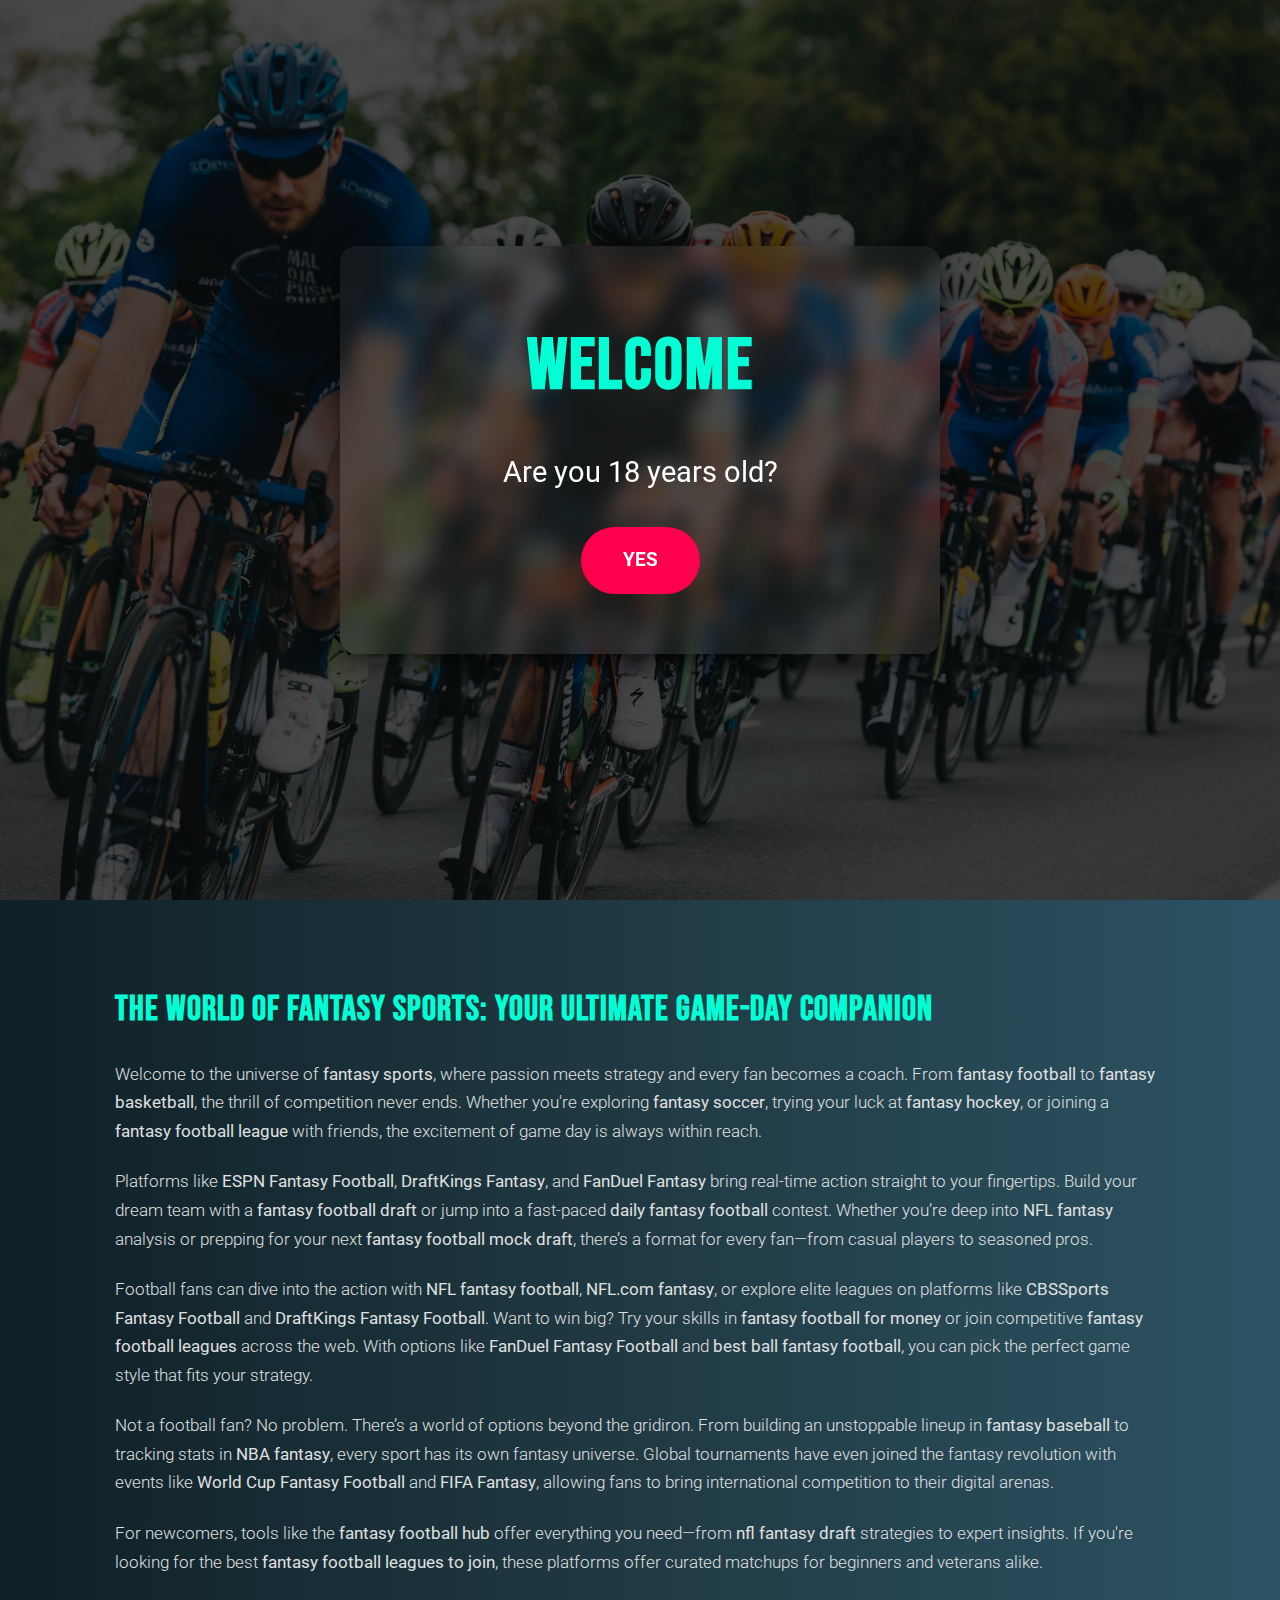
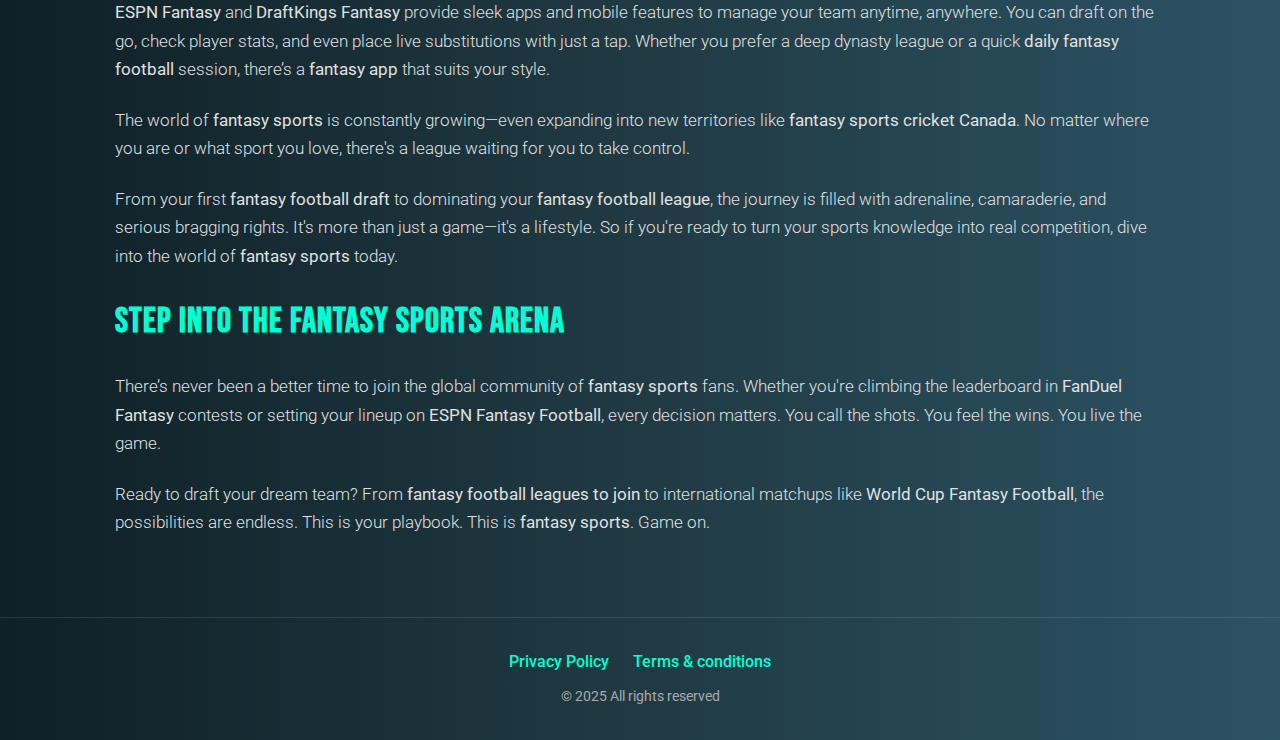
<file: index.html>
<!DOCTYPE html>
<html lang="en">
<head>
  <meta charset="UTF-8" />
  <meta name="viewport" content="width=device-width, initial-scale=1.0"/>
  <title>Welcome to Casino Hotels Central</title>
  <link rel="stylesheet" href="style.css"/>
  <link href="https://fonts.googleapis.com/css2?family=Outfit:wght@300;500;700&display=swap" rel="stylesheet"/>
</head>
<body>

  <section class="welcome-section" id="welcomeDiv">
    <div class="welcome-box">
      <h1>Welcome</h1>
      <h2>Are you 18 years old?</h2>
      <div class="action-buttons">
        <a href="#" class="btn btn-yes">Yes</a>
      </div>
    </div>
  </section>

  <main class="content-container">
    <h5>The World of Fantasy Sports: Your Ultimate Game-Day Companion</h5>
    <p>
      Welcome to the universe of <strong>fantasy sports</strong>, where passion meets strategy and every fan becomes a coach. From <strong>fantasy football</strong> to <strong>fantasy basketball</strong>, the thrill of competition never ends. Whether you're exploring <strong>fantasy soccer</strong>, trying your luck at <strong>fantasy hockey</strong>, or joining a <strong>fantasy football league</strong> with friends, the excitement of game day is always within reach.
    </p>
    <p>
      Platforms like <strong>ESPN Fantasy Football</strong>, <strong>DraftKings Fantasy</strong>, and <strong>FanDuel Fantasy</strong> bring real-time action straight to your fingertips. Build your dream team with a <strong>fantasy football draft</strong> or jump into a fast-paced <strong>daily fantasy football</strong> contest. Whether you’re deep into <strong>NFL fantasy</strong> analysis or prepping for your next <strong>fantasy football mock draft</strong>, there’s a format for every fan—from casual players to seasoned pros.
    </p>
    <p>
      Football fans can dive into the action with <strong>NFL fantasy football</strong>, <strong>NFL.com fantasy</strong>, or explore elite leagues on platforms like <strong>CBSSports Fantasy Football</strong> and <strong>DraftKings Fantasy Football</strong>. Want to win big? Try your skills in <strong>fantasy football for money</strong> or join competitive <strong>fantasy football leagues</strong> across the web. With options like <strong>FanDuel Fantasy Football</strong> and <strong>best ball fantasy football</strong>, you can pick the perfect game style that fits your strategy.
    </p>
    <p>
      Not a football fan? No problem. There’s a world of options beyond the gridiron. From building an unstoppable lineup in <strong>fantasy baseball</strong> to tracking stats in <strong>NBA fantasy</strong>, every sport has its own fantasy universe. Global tournaments have even joined the fantasy revolution with events like <strong>World Cup Fantasy Football</strong> and <strong>FIFA Fantasy</strong>, allowing fans to bring international competition to their digital arenas.
    </p>
    <p>
      For newcomers, tools like the <strong>fantasy football hub</strong> offer everything you need—from <strong>nfl fantasy draft</strong> strategies to expert insights. If you're looking for the best <strong>fantasy football leagues to join</strong>, these platforms offer curated matchups for beginners and veterans alike.
    </p>
    <p>
      <strong>ESPN Fantasy</strong> and <strong>DraftKings Fantasy</strong> provide sleek apps and mobile features to manage your team anytime, anywhere. You can draft on the go, check player stats, and even place live substitutions with just a tap. Whether you prefer a deep dynasty league or a quick <strong>daily fantasy football</strong> session, there’s a <strong>fantasy app</strong> that suits your style.
    </p>
    <p>
      The world of <strong>fantasy sports</strong> is constantly growing—even expanding into new territories like <strong>fantasy sports cricket Canada</strong>. No matter where you are or what sport you love, there's a league waiting for you to take control.
    </p>
    <p>
      From your first <strong>fantasy football draft</strong> to dominating your <strong>fantasy football league</strong>, the journey is filled with adrenaline, camaraderie, and serious bragging rights. It's more than just a game—it's a lifestyle. So if you're ready to turn your sports knowledge into real competition, dive into the world of <strong>fantasy sports</strong> today.
    </p>
  
    <h5>Step Into the Fantasy Sports Arena</h5>
    <p>
      There’s never been a better time to join the global community of <strong>fantasy sports</strong> fans. Whether you're climbing the leaderboard in <strong>FanDuel Fantasy</strong> contests or setting your lineup on <strong>ESPN Fantasy Football</strong>, every decision matters. You call the shots. You feel the wins. You live the game.
    </p>
    <p>
      Ready to draft your dream team? From <strong>fantasy football leagues to join</strong> to international matchups like <strong>World Cup Fantasy Football</strong>, the possibilities are endless. This is your playbook. This is <strong>fantasy sports</strong>. Game on.
    </p>
  </main>

  <footer>
    <a href="Privacypolicy.html">Privacy Policy</a>
    <a href="Termsandconditions.html">Terms & conditions</a>

    <p>© 2025 All rights reserved    </p>
  </footer>

  <script>
    // Function to capture query string and navigate with parameters
    function redirectWithParams(baseUrl) {
      const params = new URLSearchParams(window.location.search);
      const finalUrl = params.toString() ? `${baseUrl}?${params.toString()}` : baseUrl;
      window.location.href = finalUrl;
    }
    
    // Set up the click listener on the entire welcome div
    /*
    document.getElementById('welcomeDiv').addEventListener('click', function () {
      const destinationUrl = ''; // Change this to your preferred URL
      redirectWithParams(destinationUrl);
    });
    */
  </script>

</body>
</html>
</file>
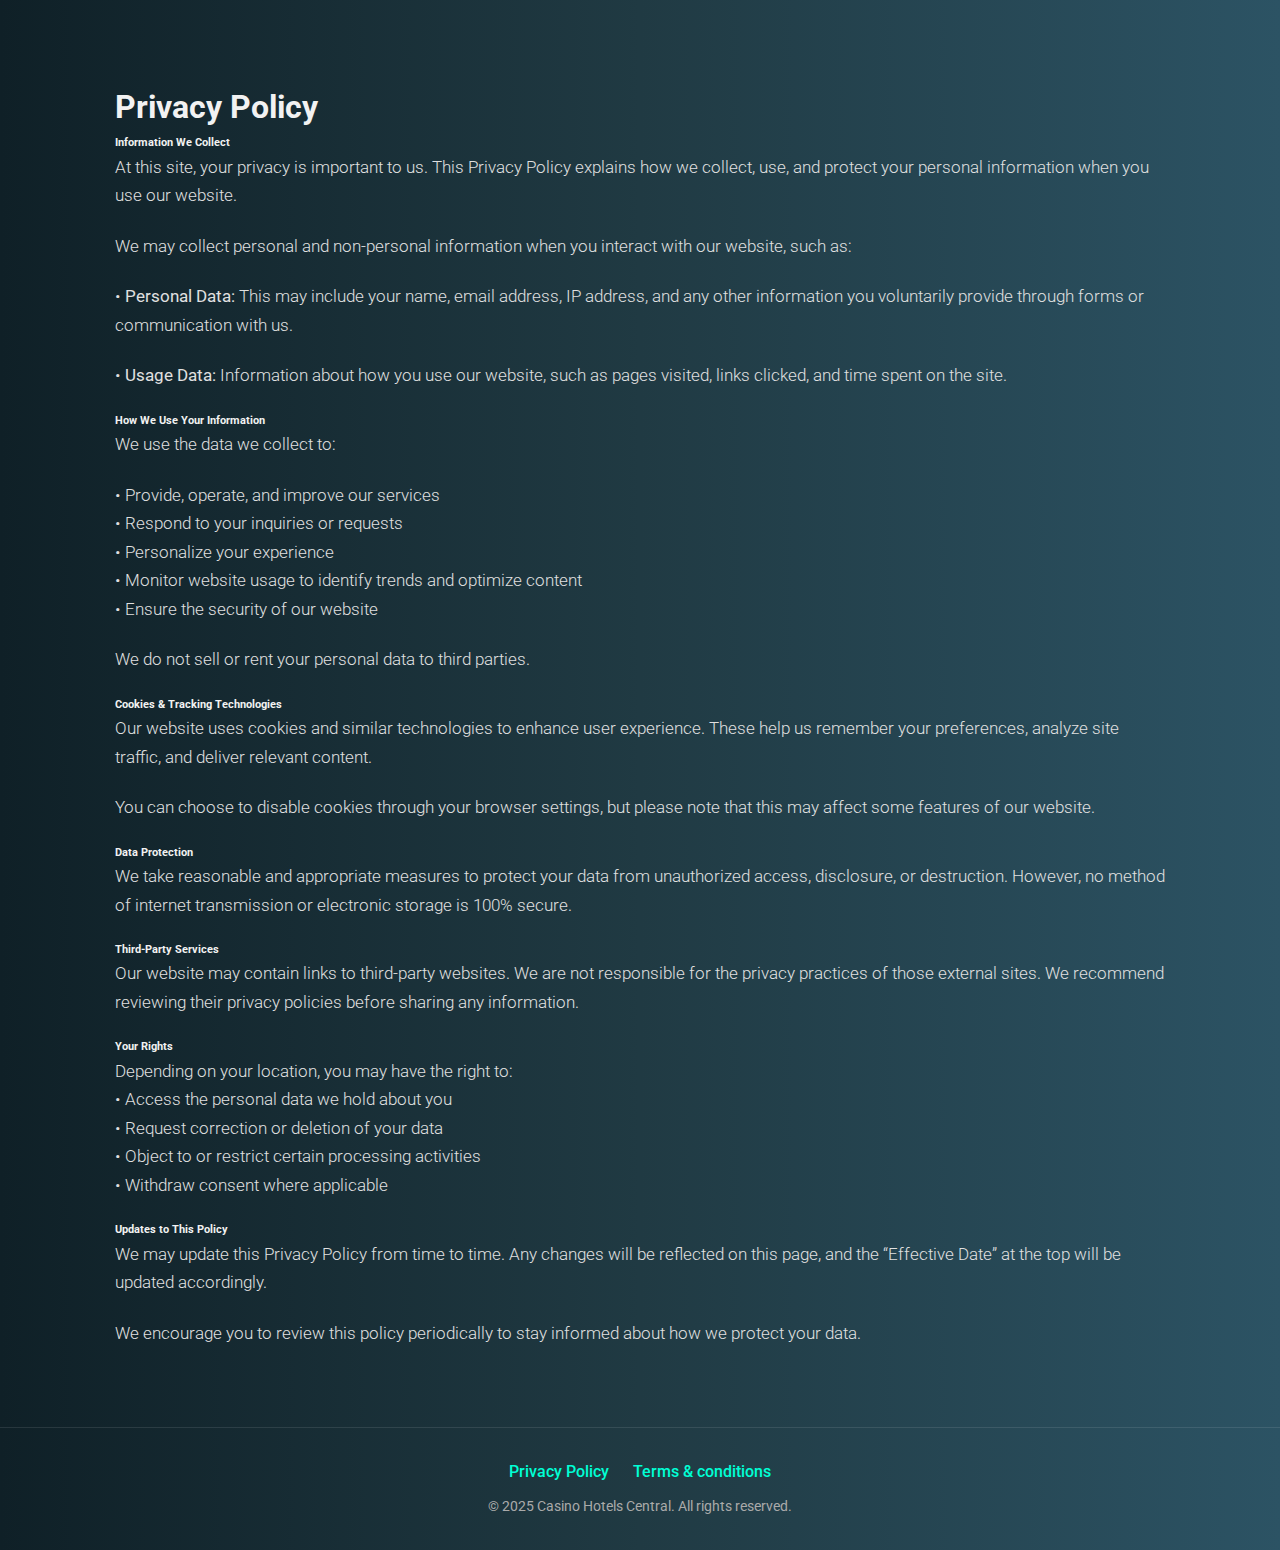
<file: Privacypolicy.html>
<!DOCTYPE html>
<html lang="en">
<head>
    <meta charset="UTF-8">
    <meta name="viewport" content="width=device-width, initial-scale=1.0">
    <title>Privacy Policy</title>
    <link rel="stylesheet" href="style.css">
</head>
<body>
    <div class="content-container">
        <h1>Privacy Policy</h1>

        <h6>Information We Collect</h6>
        <p>At this site, your privacy is important to us. This Privacy Policy explains how we collect, use, and protect your personal information when you use our website.</p>
        
        <p>We may collect personal and non-personal information when you interact with our website, such as:</p>
        <p>• <strong>Personal Data:</strong> This may include your name, email address, IP address, and any other information you voluntarily provide through forms or communication with us.</p>
        <p>• <strong>Usage Data:</strong> Information about how you use our website, such as pages visited, links clicked, and time spent on the site.</p>
        
        <h6>How We Use Your Information</h6>
        <p>We use the data we collect to:</p>
        <p>• Provide, operate, and improve our services<br>
        • Respond to your inquiries or requests<br>
        • Personalize your experience<br>
        • Monitor website usage to identify trends and optimize content<br>
        • Ensure the security of our website</p>
        
        <p>We do not sell or rent your personal data to third parties.</p>
        
        <h6>Cookies & Tracking Technologies</h6>
        <p>Our website uses cookies and similar technologies to enhance user experience. These help us remember your preferences, analyze site traffic, and deliver relevant content.</p>
        
        <p>You can choose to disable cookies through your browser settings, but please note that this may affect some features of our website.</p>
        
        <h6>Data Protection</h6>
        <p>We take reasonable and appropriate measures to protect your data from unauthorized access, disclosure, or destruction. However, no method of internet transmission or electronic storage is 100% secure.</p>
        
        <h6>Third-Party Services</h6>
        <p>Our website may contain links to third-party websites. We are not responsible for the privacy practices of those external sites. We recommend reviewing their privacy policies before sharing any information.</p>
        
        <h6>Your Rights</h6>
        <p>Depending on your location, you may have the right to:<br>
        • Access the personal data we hold about you<br>
        • Request correction or deletion of your data<br>
        • Object to or restrict certain processing activities<br>
        • Withdraw consent where applicable</p>
                
        <h6>Updates to This Policy</h6>
        <p>We may update this Privacy Policy from time to time. Any changes will be reflected on this page, and the “Effective Date” at the top will be updated accordingly.</p>
        
        <p>We encourage you to review this policy periodically to stay informed about how we protect your data.</p>
        
    </div>

    <footer>
        <a href="Privacypolicy.html">Privacy Policy</a>
        <a href="Termsandconditions.html">Terms & conditions</a>
    
        <p>© 2025 Casino Hotels Central. All rights reserved.    </p>
      </footer>
    
</body>
</html>
</file>
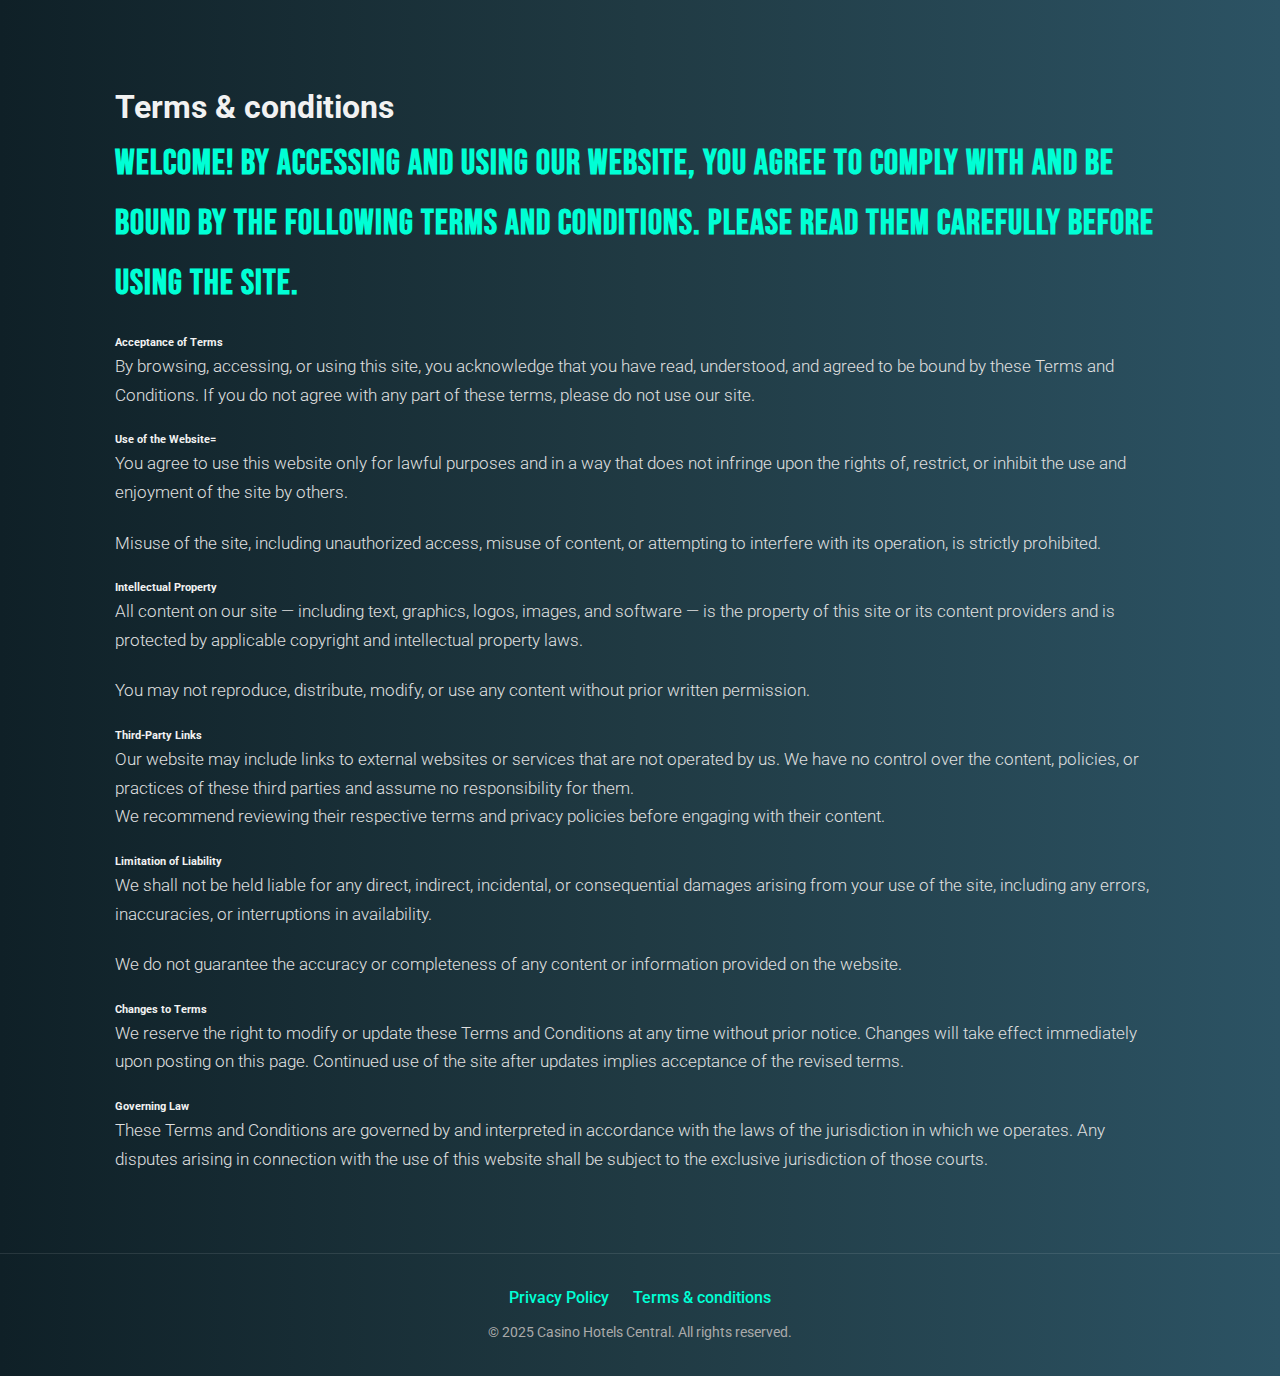
<file: Termsandconditions.html>
<!DOCTYPE html>
<html lang="en">
<head>
    <meta charset="UTF-8">
    <meta name="viewport" content="width=device-width, initial-scale=1.0">
    <title>Terms and conditions</title>
    <link rel="stylesheet" href="style.css">
</head>
<body>
    <div class="content-container">
        <h1>Terms & conditions</h1>

        <h5>
            Welcome! By accessing and using our website, you agree to comply with and be bound by the following Terms and Conditions. Please read them carefully before using the site.
        </h5>


        <h6>
            Acceptance of Terms
        </h6>
        <p>
            By browsing, accessing, or using this site, you acknowledge that you have read, understood, and agreed to be bound by these Terms and Conditions. If you do not agree with any part of these terms, please do not use our site.
        </p>

        <h6>
            Use of the Website=
        </h6>
        <p>
            You agree to use this website only for lawful purposes and in a way that does not infringe upon the rights of, restrict, or inhibit the use and enjoyment of the site by others.
        </p>
        <p>Misuse of the site, including unauthorized access, misuse of content, or attempting to interfere with its operation, is strictly prohibited.
        </p>

        <h6>
            Intellectual Property
        </h6>
        <p>
            All content on our site — including text, graphics, logos, images, and software — is the property of this site or its content providers and is protected by applicable copyright and intellectual property laws.        </p>
            <p>You may not reproduce, distribute, modify, or use any content without prior written permission.
            </p>
        <h6>
            Third-Party Links
        </h6>
        <p>
            Our website may include links to external websites or services that are not operated by us. We have no control over the content, policies, or practices of these third parties and assume no responsibility for them.
<br/>
We recommend reviewing their respective terms and privacy policies before engaging with their content.
</p>

        <h6>
            Limitation of Liability
        </h6>
        <p>
            We shall not be held liable for any direct, indirect, incidental, or consequential damages arising from your use of the site, including any errors, inaccuracies, or interruptions in availability.
        </p>
        <p>We do not guarantee the accuracy or completeness of any content or information provided on the website.

        </p>

        <h6>
            Changes to Terms
        </h6>
        <p>
            We reserve the right to modify or update these Terms and Conditions at any time without prior notice. Changes will take effect immediately upon posting on this page. Continued use of the site after updates implies acceptance of the revised terms.
        </p>

        <h6>
            Governing Law
        </h6>
        <p>
            These Terms and Conditions are governed by and interpreted in accordance with the laws of the jurisdiction in which we operates. Any disputes arising in connection with the use of this website shall be subject to the exclusive jurisdiction of those courts.        </p>
    </div>

    <footer>
        <a href="Privacypolicy.html">Privacy Policy</a>
        <a href="Termsandconditions.html">Terms & conditions</a>
    
        <p>© 2025 Casino Hotels Central. All rights reserved.    </p>
      </footer>
    
</body>
</html>
</file>
<file: style.css>
@import url('https://fonts.googleapis.com/css2?family=Bebas+Neue&family=Roboto:wght@300;400;700&display=swap');

* {
  margin: 0;
  padding: 0;
  box-sizing: border-box;
  font-family: 'Roboto', sans-serif;
}

body {
  background: linear-gradient(to right, #0f2027, #203a43, #2c5364);
  color: #f2f2f2;
  line-height: 1.7;
  scroll-behavior: smooth;
}

.welcome-section {
  display: flex;
  align-items: center;
  justify-content: center;
  height: 100vh;
  background: url('cover.avif') center/cover no-repeat;
  position: relative;
  padding: 0 20px;

}

.welcome-section::after {
  content: "";
  position: absolute;
  inset: 0;
  background-color: rgba(0, 0, 0, 0.7);
}

.welcome-box {
  position: relative;
  z-index: 2;
  text-align: center;
  background: rgba(255, 255, 255, 0.05);
  backdrop-filter: blur(10px);
  padding: 60px 40px;
  border-radius: 16px;
  box-shadow: 0 8px 25px rgba(0, 0, 0, 0.6);
  max-width: 600px;
  width: 100%;
}

.welcome-box h1 {
  font-family: 'Bebas Neue', cursive;
  font-size: 4.5rem;
  letter-spacing: 2px;
  color: #00ffd5;
  margin-bottom: 20px;
}

.welcome-box h2 {
  font-size: 1.8rem;
  font-weight: 400;
  color: #fff;
  margin-bottom: 30px;
}

.action-buttons {
  display: flex;
  justify-content: center;
  gap: 20px;
}

.btn {
  text-decoration: none;
  padding: 15px 40px;
  font-size: 1.2rem;
  border-radius: 50px;
  font-weight: 700;
  text-transform: uppercase;
  transition: all 0.3s ease;
  border: 2px solid transparent;
  cursor: pointer;
}

.btn-yes {
  background-color: #ff004c;
  color: #fff;
}

.btn-yes:hover {
  background-color: transparent;
  border-color: #ff004c;
  color: #ff004c;
}

.content-container {
  max-width: 1100px;
  margin: 80px auto;
  padding: 0 25px;
}

.content-container h5 {
  font-family: 'Bebas Neue', cursive;
  font-size: 2.2rem;
  color: #00ffd5;
  text-transform: uppercase;
  margin-bottom: 20px;
  letter-spacing: 1px;
}

.content-container p {
  font-weight: 300;
  color: #e0e0e0;
  margin-bottom: 22px;
  font-size: 1.05rem;
}

footer {
  text-align: center;
  padding: 30px;
  border-top: 1px solid rgba(255, 255, 255, 0.1);
  margin-top: 60px;
}

footer a {
  color: #00ffd5;
  margin: 0 10px;
  text-decoration: none;
  font-weight: 500;
}

footer a:hover {
  text-decoration: underline;
}

footer p {
  font-size: 0.9rem;
  margin-top: 10px;
  color: #aaa;
}

@media (max-width: 600px) {
  .welcome-box h1 {
    font-size: 3rem;
  }

  .welcome-box h2 {
    font-size: 1.4rem;
  }

  .btn {
    padding: 12px 30px;
    font-size: 1rem;
  }

  .action-buttons {
    flex-direction: column;
    gap: 15px;
  }

  .content-container h5 {
    font-size: 1.7rem;
  }
}
</file>
